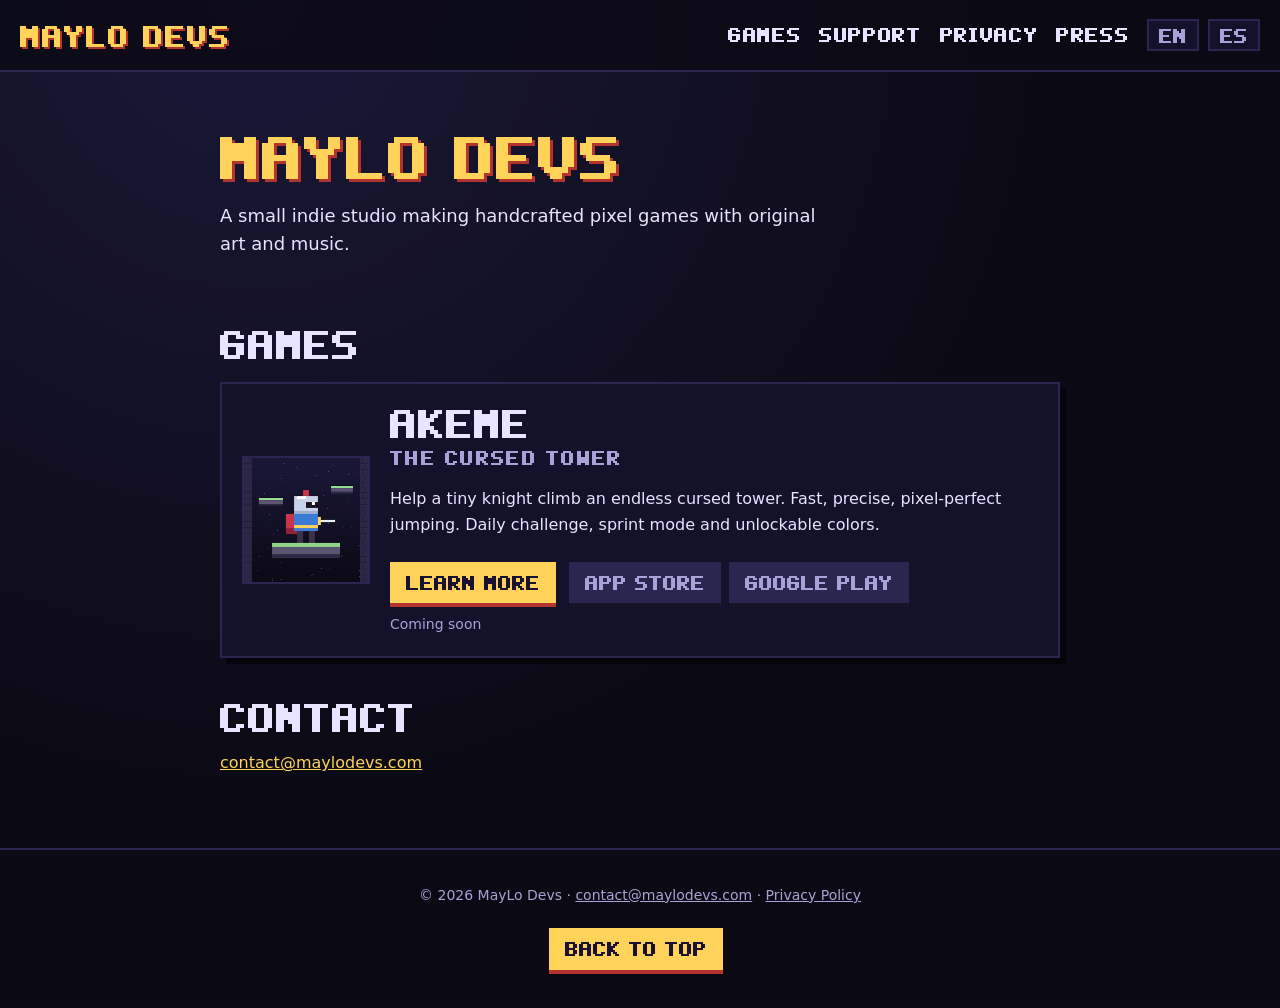
<file: index.html>
<!DOCTYPE html>
<html lang="en" class="l-en">
<head>
<meta charset="utf-8">
<meta name="viewport" content="width=device-width,initial-scale=1">
<title>MayLo Devs - Pixel games</title>
<meta name="description" content="MayLo Devs is a small indie studio making handcrafted pixel games.">
<meta property="og:title" content="MayLo Devs - Pixel games">
<meta property="og:description" content="MayLo Devs is a small indie studio making handcrafted pixel games.">
<meta property="og:type" content="website">
<meta property="og:image" content="https://maylodevs.com/assets/img/akeme-icon.png">
<meta name="twitter:card" content="summary">
<link rel="icon" type="image/png" href="assets/img/favicon.png">
<link rel="stylesheet" href="assets/style.css">
<script>(function(){var d=document.documentElement,l='en';try{l=localStorage.getItem('lang')||((navigator.language||'en').slice(0,2)==='es'?'es':'en')}catch(e){}d.className='l-'+l;window.setLang=function(x){d.className='l-'+x;try{localStorage.setItem('lang',x)}catch(e){}}})();</script>
</head>
<body id="top">
<header>
<a class="logo px" href="index.html">MayLo Devs</a>
<nav class="px">
<a href="index.html#games"><span class="en">Games</span><span class="es">Juegos</span></a>
<a href="support/index.html"><span class="en">Support</span><span class="es">Soporte</span></a>
<a href="privacy/index.html"><span class="en">Privacy</span><span class="es">Privacidad</span></a>
<a href="press/index.html"><span class="en">Press</span><span class="es">Prensa</span></a>
<span class="lang"><button onclick="setLang('en')">EN</button> <button onclick="setLang('es')">ES</button></span>
</nav>
</header>
<main>
<section class="hero">
<h1>MayLo Devs</h1>
<p class="en">A small indie studio making handcrafted pixel games with original art and music.</p>
<p class="es">Un pequeño estudio independiente que crea juegos pixel hechos a mano, con arte y música originales.</p>
</section>
<h2 id="games"><span class="en">Games</span><span class="es">Juegos</span></h2>
<div class="card">
<img src="assets/img/akeme-icon.png" alt="Akeme app icon">
<div class="body">
<h2>Akeme</h2>
<div class="sub">The Cursed Tower</div>
<p class="en">Help a tiny knight climb an endless cursed tower. Fast, precise, pixel-perfect jumping. Daily challenge, sprint mode and unlockable colors.</p>
<p class="es">Ayuda a un pequeño caballero a escalar una torre maldita sin fin. Saltos rápidos y precisos. Reto diario, modo sprint y colores desbloqueables.</p>
<a class="btn" href="akeme/index.html"><span class="en">Learn more</span><span class="es">Ver más</span></a>
<!-- STORE-LINKS: cuando la app esté publicada, cambia cada <span class="btn off"> por <a class="btn" href="ENLACE-DE-LA-TIENDA"> -->
<span class="btn off">App Store</span><span class="btn off">Google Play</span>
<p class="soon en">Coming soon</p><p class="soon es">Próximamente</p>
</div>
</div>
<h2><span class="en">Contact</span><span class="es">Contacto</span></h2>
<p><a href="mailto:contact@maylodevs.com">contact@maylodevs.com</a></p>
</main>
<footer>
<p>&copy; 2026 MayLo Devs &middot; <a href="mailto:contact@maylodevs.com">contact@maylodevs.com</a> &middot; <a href="privacy/index.html"><span class="en">Privacy Policy</span><span class="es">Política de privacidad</span></a></p>
<p><a class="btn" href="#top"><span class="en">Back to top</span><span class="es">Ir al inicio</span></a></p>
</footer>
<a id="totop" class="totop px" href="#top" aria-label="Back to top"><span class="en">Top</span><span class="es">Inicio</span></a>
<script>(function(){var b=document.getElementById('totop');function f(){b.style.display=(window.pageYOffset>400)?'block':'none'}window.addEventListener('scroll',f,{passive:true});f();})();</script>
</body>
</html>
</file>
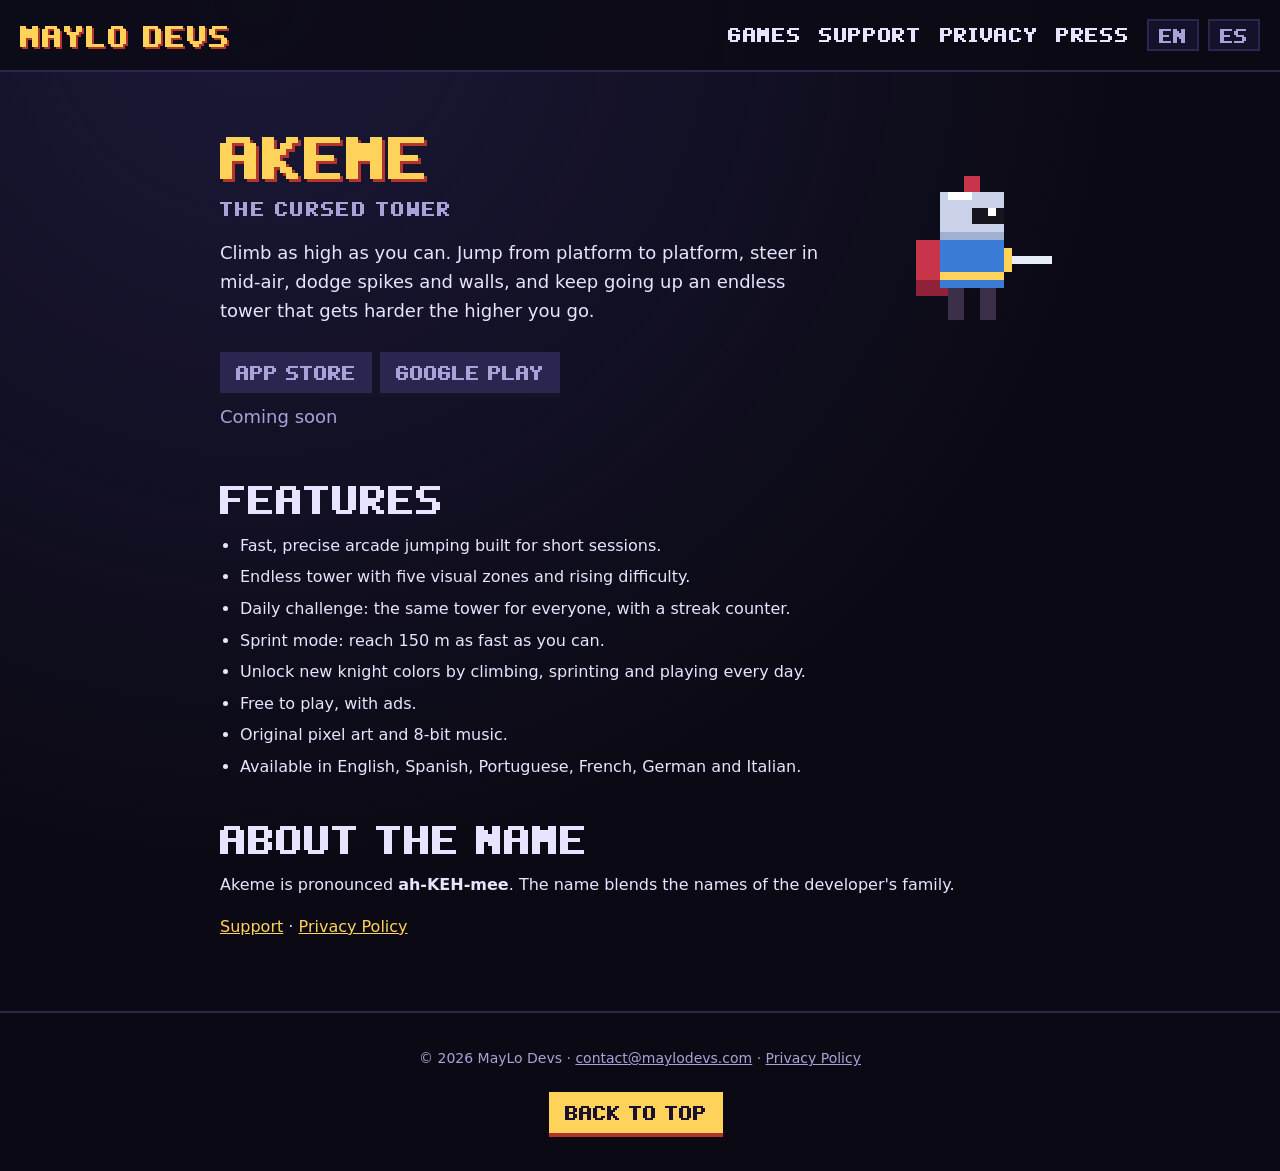
<file: akeme/index.html>
<!DOCTYPE html>
<html lang="en" class="l-en">
<head>
<meta charset="utf-8">
<meta name="viewport" content="width=device-width,initial-scale=1">
<title>Akeme: The Cursed Tower - MayLo Devs</title>
<meta name="description" content="Akeme: The Cursed Tower is a fast pixel-art arcade climbing game for iOS and Android.">
<meta property="og:title" content="Akeme: The Cursed Tower - MayLo Devs">
<meta property="og:description" content="Akeme: The Cursed Tower is a fast pixel-art arcade climbing game for iOS and Android.">
<meta property="og:type" content="website">
<meta property="og:image" content="https://maylodevs.com/assets/img/akeme-icon.png">
<meta name="twitter:card" content="summary">
<link rel="icon" type="image/png" href="../assets/img/favicon.png">
<link rel="stylesheet" href="../assets/style.css">
<script>(function(){var d=document.documentElement,l='en';try{l=localStorage.getItem('lang')||((navigator.language||'en').slice(0,2)==='es'?'es':'en')}catch(e){}d.className='l-'+l;window.setLang=function(x){d.className='l-'+x;try{localStorage.setItem('lang',x)}catch(e){}}})();</script>
</head>
<body id="top">
<header>
<a class="logo px" href="../index.html">MayLo Devs</a>
<nav class="px">
<a href="../index.html#games"><span class="en">Games</span><span class="es">Juegos</span></a>
<a href="../support/index.html"><span class="en">Support</span><span class="es">Soporte</span></a>
<a href="../privacy/index.html"><span class="en">Privacy</span><span class="es">Privacidad</span></a>
<a href="../press/index.html"><span class="en">Press</span><span class="es">Prensa</span></a>
<span class="lang"><button onclick="setLang('en')">EN</button> <button onclick="setLang('es')">ES</button></span>
</nav>
</header>
<main>
<section class="hero">
<img class="knight" src="../assets/img/akeme-knight.png" alt="Akeme, the tiny knight" width="176" height="192">
<h1>Akeme</h1>
<div class="sub">The Cursed Tower</div>
<p class="en">Climb as high as you can. Jump from platform to platform, steer in mid-air, dodge spikes and walls, and keep going up an endless tower that gets harder the higher you go.</p>
<p class="es">Sube lo más alto que puedas. Salta de plataforma en plataforma, controla tu trayectoria en el aire, esquiva pinchos y muros y sigue subiendo por una torre infinita que se vuelve más difícil cuanto más alto llegas.</p>
<!-- STORE-LINKS: cuando la app esté publicada, cambia cada <span class="btn off"> por <a class="btn" href="ENLACE-DE-LA-TIENDA"> -->
<span class="btn off">App Store</span><span class="btn off">Google Play</span>
<p class="soon en">Coming soon</p><p class="soon es">Próximamente</p>
</section>
<h2><span class="en">Features</span><span class="es">Características</span></h2>
<ul class="feat en">
<li>Fast, precise arcade jumping built for short sessions.</li>
<li>Endless tower with five visual zones and rising difficulty.</li>
<li>Daily challenge: the same tower for everyone, with a streak counter.</li>
<li>Sprint mode: reach 150 m as fast as you can.</li>
<li>Unlock new knight colors by climbing, sprinting and playing every day.</li>
<li>Free to play, with ads.</li>
<li>Original pixel art and 8-bit music.</li>
<li>Available in English, Spanish, Portuguese, French, German and Italian.</li>
</ul>
<ul class="feat es">
<li>Saltos arcade rápidos y precisos, pensados para partidas cortas.</li>
<li>Torre infinita con cinco zonas visuales y dificultad creciente.</li>
<li>Reto diario: la misma torre para todos, con contador de racha.</li>
<li>Modo sprint: llega a 150 m lo más rápido posible.</li>
<li>Desbloquea nuevos colores del caballero subiendo, haciendo sprints y jugando cada día.</li>
<li>Gratis, con anuncios.</li>
<li>Arte pixel y música 8 bits originales.</li>
<li>Disponible en inglés, español, portugués, francés, alemán e italiano.</li>
</ul>
<h2><span class="en">About the name</span><span class="es">Sobre el nombre</span></h2>
<p class="en">Akeme is pronounced <b>ah-KEH-mee</b>. The name blends the names of the developer's family.</p>
<p class="es">Akeme se pronuncia <b>a-KE-mi</b>. El nombre mezcla los nombres de la familia de quien lo desarrolla.</p>
<p><a href="../support/index.html"><span class="en">Support</span><span class="es">Soporte</span></a> &middot; <a href="../privacy/index.html"><span class="en">Privacy Policy</span><span class="es">Política de privacidad</span></a></p>
</main>
<footer>
<p>&copy; 2026 MayLo Devs &middot; <a href="mailto:contact@maylodevs.com">contact@maylodevs.com</a> &middot; <a href="../privacy/index.html"><span class="en">Privacy Policy</span><span class="es">Política de privacidad</span></a></p>
<p><a class="btn" href="#top"><span class="en">Back to top</span><span class="es">Ir al inicio</span></a></p>
</footer>
<a id="totop" class="totop px" href="#top" aria-label="Back to top"><span class="en">Top</span><span class="es">Inicio</span></a>
<script>(function(){var b=document.getElementById('totop');function f(){b.style.display=(window.pageYOffset>400)?'block':'none'}window.addEventListener('scroll',f,{passive:true});f();})();</script>
</body>
</html>
</file>
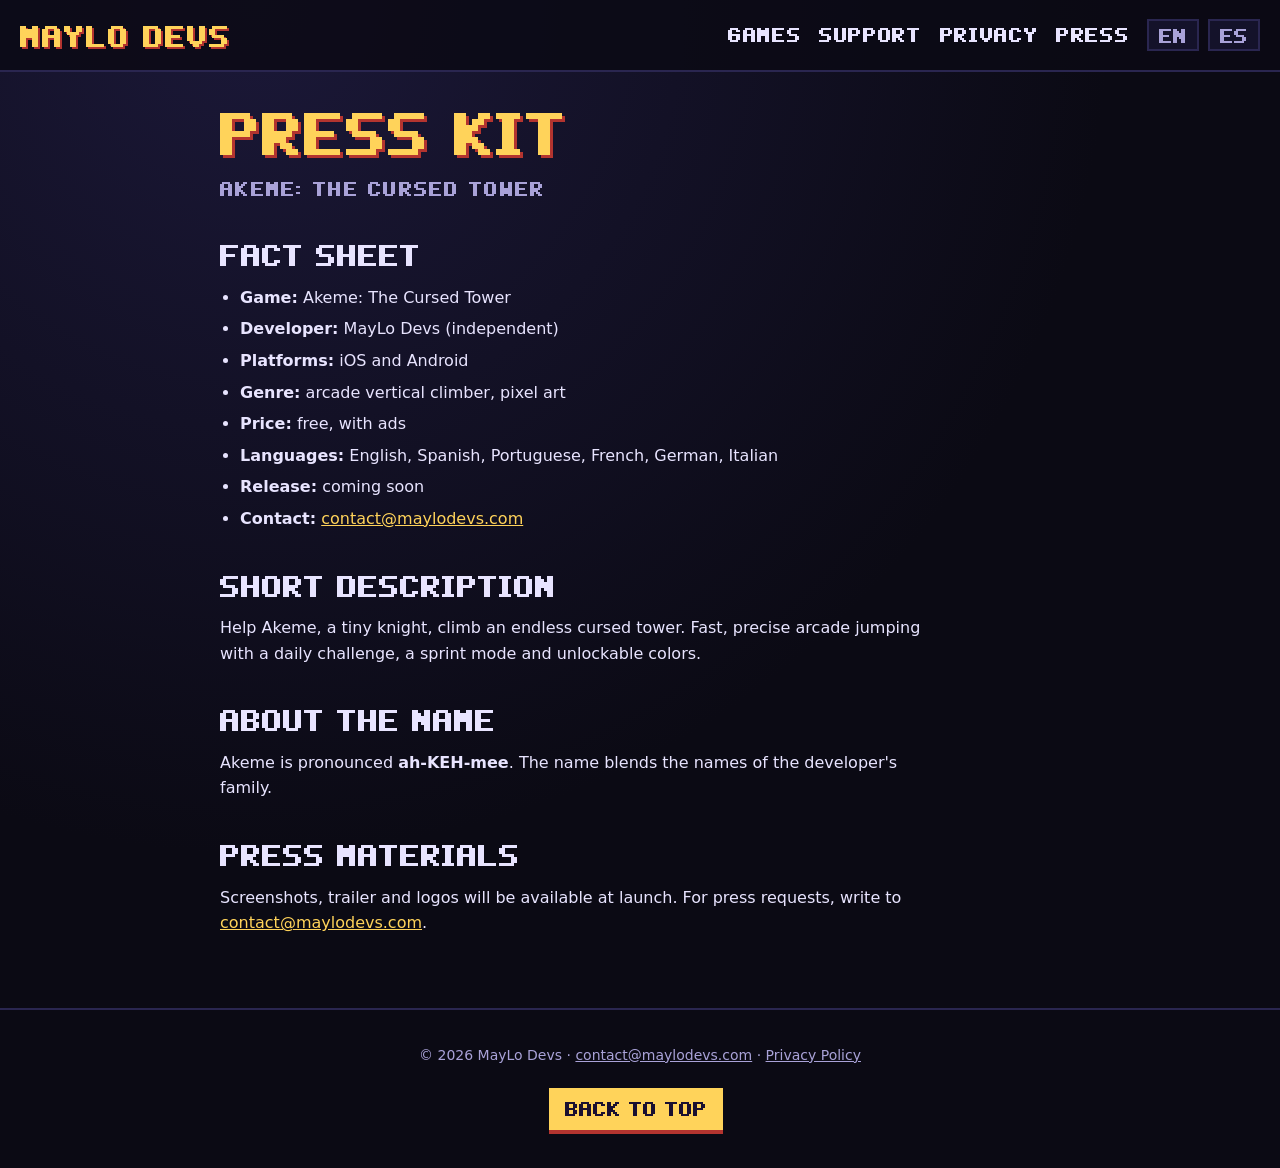
<file: press/index.html>
<!DOCTYPE html>
<html lang="en" class="l-en">
<head>
<meta charset="utf-8">
<meta name="viewport" content="width=device-width,initial-scale=1">
<title>Press kit - Akeme - MayLo Devs</title>
<meta name="description" content="Press kit and fact sheet for Akeme: The Cursed Tower by MayLo Devs.">
<meta property="og:title" content="Press kit - Akeme - MayLo Devs">
<meta property="og:description" content="Press kit and fact sheet for Akeme: The Cursed Tower by MayLo Devs.">
<meta property="og:type" content="website">
<meta property="og:image" content="https://maylodevs.com/assets/img/akeme-icon.png">
<meta name="twitter:card" content="summary">
<link rel="icon" type="image/png" href="../assets/img/favicon.png">
<link rel="stylesheet" href="../assets/style.css">
<script>(function(){var d=document.documentElement,l='en';try{l=localStorage.getItem('lang')||((navigator.language||'en').slice(0,2)==='es'?'es':'en')}catch(e){}d.className='l-'+l;window.setLang=function(x){d.className='l-'+x;try{localStorage.setItem('lang',x)}catch(e){}}})();</script>
</head>
<body id="top">
<header>
<a class="logo px" href="../index.html">MayLo Devs</a>
<nav class="px">
<a href="../index.html#games"><span class="en">Games</span><span class="es">Juegos</span></a>
<a href="../support/index.html"><span class="en">Support</span><span class="es">Soporte</span></a>
<a href="../privacy/index.html"><span class="en">Privacy</span><span class="es">Privacidad</span></a>
<a href="../press/index.html"><span class="en">Press</span><span class="es">Prensa</span></a>
<span class="lang"><button onclick="setLang('en')">EN</button> <button onclick="setLang('es')">ES</button></span>
</nav>
</header>
<main>
<div class="legal">
<h1><span class="en">Press kit</span><span class="es">Kit de prensa</span></h1>
<p class="sub">Akeme: The Cursed Tower</p>
<div class="en">
<h2>Fact sheet</h2>
<ul class="feat">
<li><b>Game:</b> Akeme: The Cursed Tower</li>
<li><b>Developer:</b> MayLo Devs (independent)</li>
<li><b>Platforms:</b> iOS and Android</li>
<li><b>Genre:</b> arcade vertical climber, pixel art</li>
<li><b>Price:</b> free, with ads</li>
<li><b>Languages:</b> English, Spanish, Portuguese, French, German, Italian</li>
<li><b>Release:</b> coming soon</li>
<li><b>Contact:</b> <a href="mailto:contact@maylodevs.com">contact@maylodevs.com</a></li>
</ul>
<h2>Short description</h2>
<p>Help Akeme, a tiny knight, climb an endless cursed tower. Fast, precise arcade jumping with a daily challenge, a sprint mode and unlockable colors.</p>
<h2>About the name</h2>
<p>Akeme is pronounced <b>ah-KEH-mee</b>. The name blends the names of the developer's family.</p>
</div>
<div class="es">
<h2>Ficha técnica</h2>
<ul class="feat">
<li><b>Juego:</b> Akeme: The Cursed Tower</li>
<li><b>Desarrollo:</b> MayLo Devs (independiente)</li>
<li><b>Plataformas:</b> iOS y Android</li>
<li><b>Género:</b> arcade de escalada vertical, pixel art</li>
<li><b>Precio:</b> gratis, con anuncios</li>
<li><b>Idiomas:</b> inglés, español, portugués, francés, alemán e italiano</li>
<li><b>Lanzamiento:</b> próximamente</li>
<li><b>Contacto:</b> <a href="mailto:contact@maylodevs.com">contact@maylodevs.com</a></li>
</ul>
<h2>Descripción corta</h2>
<p>Ayuda a Akeme, un pequeño caballero, a escalar una torre maldita sin fin. Saltos arcade rápidos y precisos, con reto diario, modo sprint y colores desbloqueables.</p>
<h2>Sobre el nombre</h2>
<p>Akeme se pronuncia <b>a-KE-mi</b>. El nombre mezcla los nombres de la familia de quien lo desarrolla.</p>
</div>
<h2><span class="en">Press materials</span><span class="es">Material de prensa</span></h2>
<p class="en">Screenshots, trailer and logos will be available at launch. For press requests, write to <a href="mailto:contact@maylodevs.com">contact@maylodevs.com</a>.</p>
<p class="es">Las capturas, el tráiler y los logotipos estarán disponibles en el lanzamiento. Para solicitudes de prensa, escribe a <a href="mailto:contact@maylodevs.com">contact@maylodevs.com</a>.</p>
</div>
</main>
<footer>
<p>&copy; 2026 MayLo Devs &middot; <a href="mailto:contact@maylodevs.com">contact@maylodevs.com</a> &middot; <a href="../privacy/index.html"><span class="en">Privacy Policy</span><span class="es">Política de privacidad</span></a></p>
<p><a class="btn" href="#top"><span class="en">Back to top</span><span class="es">Ir al inicio</span></a></p>
</footer>
<a id="totop" class="totop px" href="#top" aria-label="Back to top"><span class="en">Top</span><span class="es">Inicio</span></a>
<script>(function(){var b=document.getElementById('totop');function f(){b.style.display=(window.pageYOffset>400)?'block':'none'}window.addEventListener('scroll',f,{passive:true});f();})();</script>
</body>
</html>
</file>
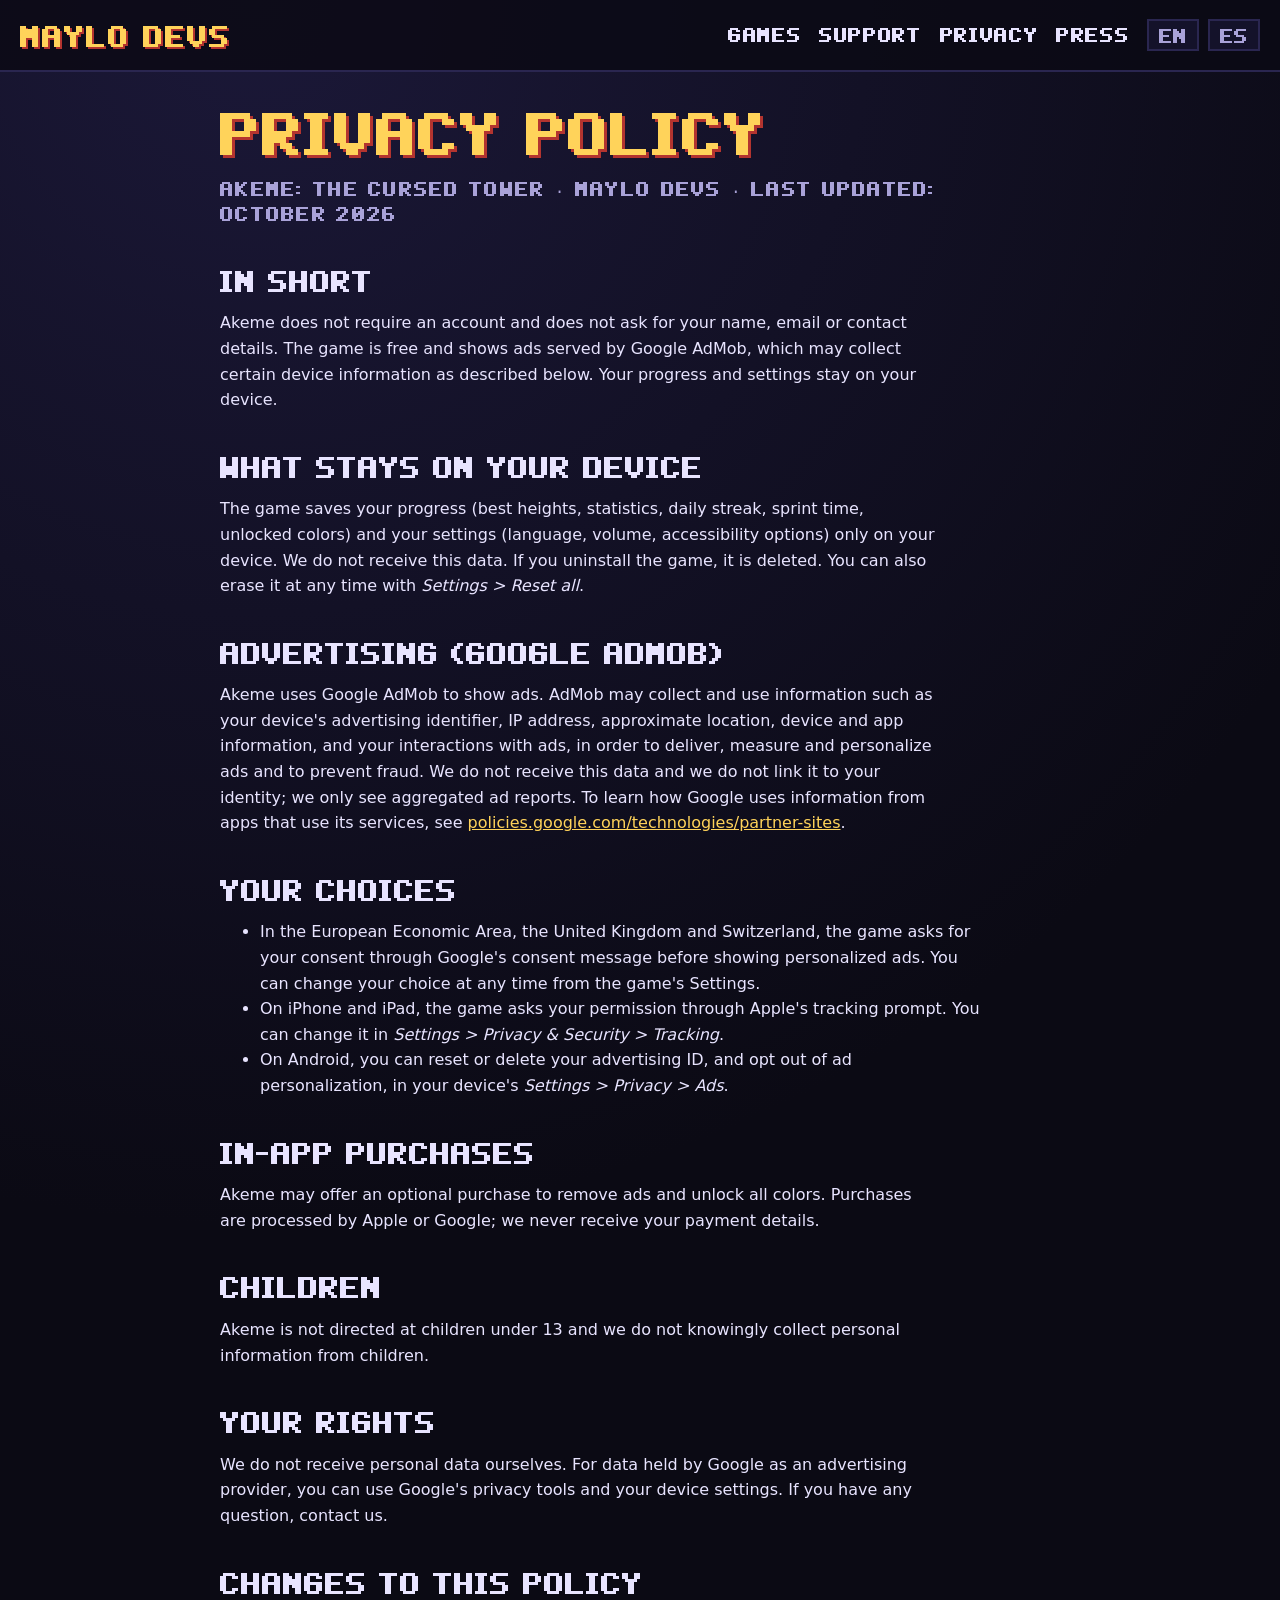
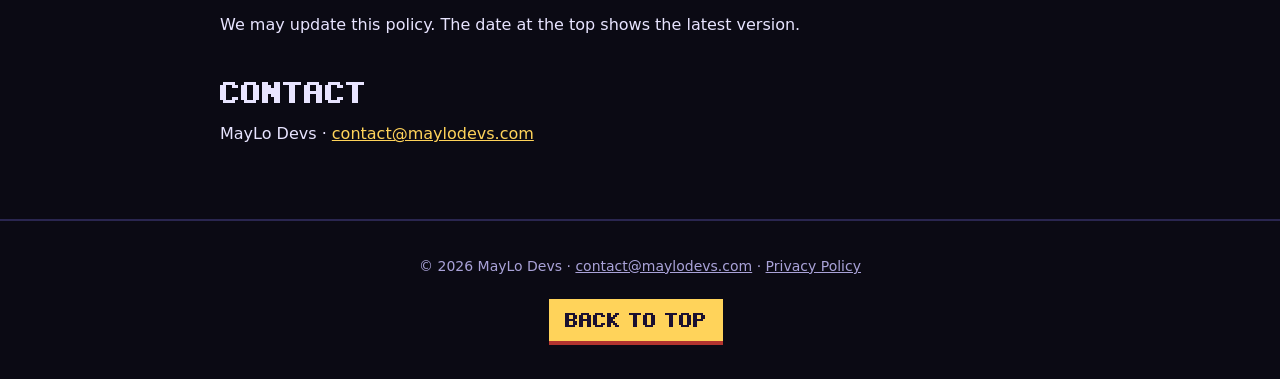
<file: privacy/index.html>
<!DOCTYPE html>
<html lang="en" class="l-en">
<head>
<meta charset="utf-8">
<meta name="viewport" content="width=device-width,initial-scale=1">
<title>Privacy Policy - Akeme - MayLo Devs</title>
<meta name="description" content="Privacy policy for Akeme: The Cursed Tower by MayLo Devs.">
<meta property="og:title" content="Privacy Policy - Akeme - MayLo Devs">
<meta property="og:description" content="Privacy policy for Akeme: The Cursed Tower by MayLo Devs.">
<meta property="og:type" content="website">
<meta property="og:image" content="https://maylodevs.com/assets/img/akeme-icon.png">
<meta name="twitter:card" content="summary">
<link rel="icon" type="image/png" href="../assets/img/favicon.png">
<link rel="stylesheet" href="../assets/style.css">
<script>(function(){var d=document.documentElement,l='en';try{l=localStorage.getItem('lang')||((navigator.language||'en').slice(0,2)==='es'?'es':'en')}catch(e){}d.className='l-'+l;window.setLang=function(x){d.className='l-'+x;try{localStorage.setItem('lang',x)}catch(e){}}})();</script>
</head>
<body id="top">
<header>
<a class="logo px" href="../index.html">MayLo Devs</a>
<nav class="px">
<a href="../index.html#games"><span class="en">Games</span><span class="es">Juegos</span></a>
<a href="../support/index.html"><span class="en">Support</span><span class="es">Soporte</span></a>
<a href="../privacy/index.html"><span class="en">Privacy</span><span class="es">Privacidad</span></a>
<a href="../press/index.html"><span class="en">Press</span><span class="es">Prensa</span></a>
<span class="lang"><button onclick="setLang('en')">EN</button> <button onclick="setLang('es')">ES</button></span>
</nav>
</header>
<main>
<div class="legal">
<h1><span class="en">Privacy Policy</span><span class="es">Política de privacidad</span></h1>
<p class="sub">Akeme: The Cursed Tower &middot; MayLo Devs &middot; <span class="en">Last updated: October 2026</span><span class="es">Última actualización: octubre de 2026</span></p>
<div class="en">
<h2>In short</h2>
<p>Akeme does not require an account and does not ask for your name, email or contact details. The game is free and shows ads served by Google AdMob, which may collect certain device information as described below. Your progress and settings stay on your device.</p>
<h2>What stays on your device</h2>
<p>The game saves your progress (best heights, statistics, daily streak, sprint time, unlocked colors) and your settings (language, volume, accessibility options) only on your device. We do not receive this data. If you uninstall the game, it is deleted. You can also erase it at any time with <i>Settings &gt; Reset all</i>.</p>
<h2>Advertising (Google AdMob)</h2>
<p>Akeme uses Google AdMob to show ads. AdMob may collect and use information such as your device's advertising identifier, IP address, approximate location, device and app information, and your interactions with ads, in order to deliver, measure and personalize ads and to prevent fraud. We do not receive this data and we do not link it to your identity; we only see aggregated ad reports. To learn how Google uses information from apps that use its services, see <a href="https://policies.google.com/technologies/partner-sites">policies.google.com/technologies/partner-sites</a>.</p>
<h2>Your choices</h2>
<ul>
<li>In the European Economic Area, the United Kingdom and Switzerland, the game asks for your consent through Google's consent message before showing personalized ads. You can change your choice at any time from the game's Settings.</li>
<li>On iPhone and iPad, the game asks your permission through Apple's tracking prompt. You can change it in <i>Settings &gt; Privacy &amp; Security &gt; Tracking</i>.</li>
<li>On Android, you can reset or delete your advertising ID, and opt out of ad personalization, in your device's <i>Settings &gt; Privacy &gt; Ads</i>.</li>
</ul>
<h2>In-app purchases</h2>
<p>Akeme may offer an optional purchase to remove ads and unlock all colors. Purchases are processed by Apple or Google; we never receive your payment details.</p>
<h2>Children</h2>
<p>Akeme is not directed at children under 13 and we do not knowingly collect personal information from children.</p>
<h2>Your rights</h2>
<p>We do not receive personal data ourselves. For data held by Google as an advertising provider, you can use Google's privacy tools and your device settings. If you have any question, contact us.</p>
<h2>Changes to this policy</h2>
<p>We may update this policy. The date at the top shows the latest version.</p>
<h2>Contact</h2>
<p>MayLo Devs &middot; <a href="mailto:contact@maylodevs.com">contact@maylodevs.com</a></p>
</div>
<div class="es">
<h2>En resumen</h2>
<p>Akeme no requiere cuenta y no te pide tu nombre, correo ni datos de contacto. El juego es gratuito y muestra anuncios de Google AdMob, que puede recopilar cierta información del dispositivo como se describe abajo. Tu progreso y tus ajustes se quedan en tu dispositivo.</p>
<h2>Qué se queda en tu dispositivo</h2>
<p>El juego guarda tu progreso (mejores alturas, estadísticas, racha diaria, tiempo del sprint, colores desbloqueados) y tus ajustes (idioma, volumen, opciones de accesibilidad) solo en tu dispositivo. Nosotros no recibimos estos datos. Si desinstalas el juego, se borran. También puedes borrarlos cuando quieras con <i>Ajustes &gt; Borrar todo</i>.</p>
<h2>Publicidad (Google AdMob)</h2>
<p>Akeme usa Google AdMob para mostrar anuncios. AdMob puede recopilar y usar información como el identificador de publicidad de tu dispositivo, la dirección IP, la ubicación aproximada, información del dispositivo y de la app, y tus interacciones con los anuncios, para entregar, medir y personalizar anuncios y prevenir el fraude. Nosotros no recibimos estos datos ni los vinculamos con tu identidad; solo vemos informes de anuncios agregados. Para saber cómo usa Google la información de las apps que utilizan sus servicios, consulta <a href="https://policies.google.com/technologies/partner-sites">policies.google.com/technologies/partner-sites</a>.</p>
<h2>Tus opciones</h2>
<ul>
<li>En el Espacio Económico Europeo, el Reino Unido y Suiza, el juego pide tu consentimiento mediante el mensaje de Google antes de mostrar anuncios personalizados. Puedes cambiar tu elección cuando quieras desde los Ajustes del juego.</li>
<li>En iPhone y iPad, el juego pide tu permiso mediante el aviso de seguimiento de Apple. Puedes cambiarlo en <i>Ajustes &gt; Privacidad y seguridad &gt; Rastreo</i>.</li>
<li>En Android, puedes restablecer o eliminar tu ID de publicidad y desactivar la personalización de anuncios en <i>Ajustes &gt; Privacidad &gt; Anuncios</i> de tu dispositivo.</li>
</ul>
<h2>Compras dentro de la aplicación</h2>
<p>Akeme puede ofrecer una compra opcional para quitar los anuncios y desbloquear todos los colores. Las compras las procesan Apple o Google; nosotros nunca recibimos tus datos de pago.</p>
<h2>Menores</h2>
<p>Akeme no está dirigido a menores de 13 años y no recopilamos información personal de menores de forma consciente.</p>
<h2>Tus derechos</h2>
<p>Nosotros no recibimos datos personales. Para los datos que Google tiene como proveedor de publicidad, puedes usar las herramientas de privacidad de Google y los ajustes de tu dispositivo. Si tienes alguna duda, escríbenos.</p>
<h2>Cambios en esta política</h2>
<p>Podemos actualizar esta política. La fecha de arriba indica la versión más reciente.</p>
<h2>Contacto</h2>
<p>MayLo Devs &middot; <a href="mailto:contact@maylodevs.com">contact@maylodevs.com</a></p>
</div>
</div>
</main>
<footer>
<p>&copy; 2026 MayLo Devs &middot; <a href="mailto:contact@maylodevs.com">contact@maylodevs.com</a> &middot; <a href="../privacy/index.html"><span class="en">Privacy Policy</span><span class="es">Política de privacidad</span></a></p>
<p><a class="btn" href="#top"><span class="en">Back to top</span><span class="es">Ir al inicio</span></a></p>
</footer>
<a id="totop" class="totop px" href="#top" aria-label="Back to top"><span class="en">Top</span><span class="es">Inicio</span></a>
<script>(function(){var b=document.getElementById('totop');function f(){b.style.display=(window.pageYOffset>400)?'block':'none'}window.addEventListener('scroll',f,{passive:true});f();})();</script>
</body>
</html>
</file>
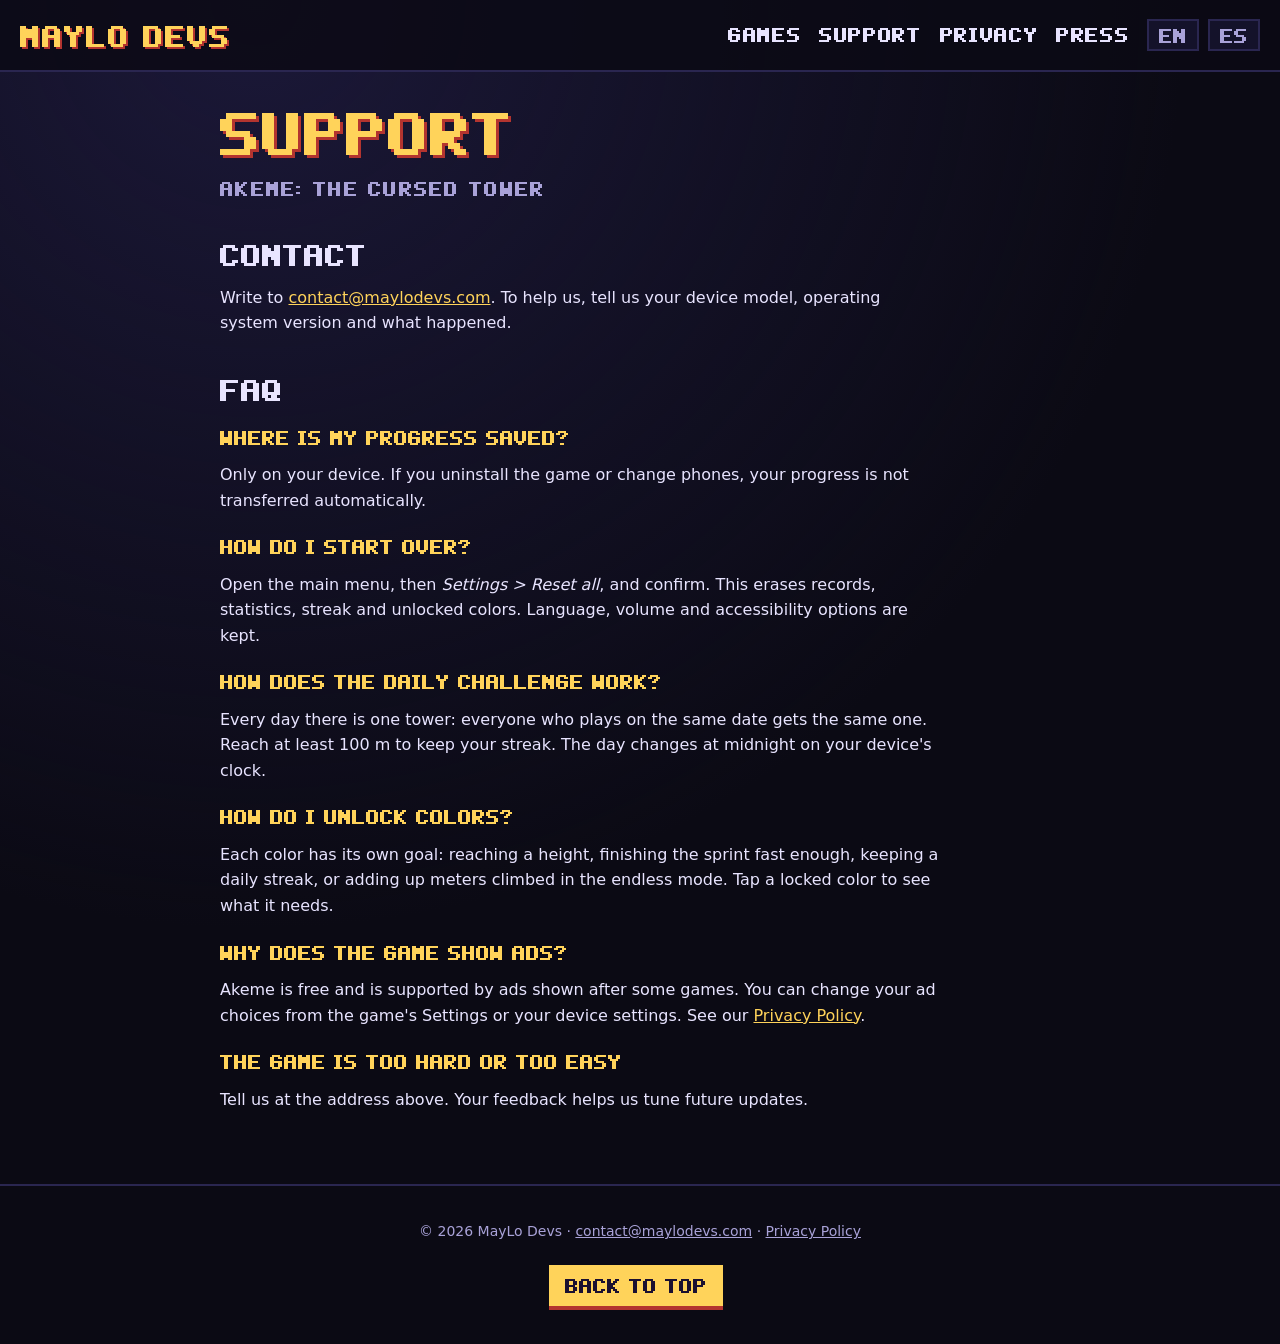
<file: support/index.html>
<!DOCTYPE html>
<html lang="en" class="l-en">
<head>
<meta charset="utf-8">
<meta name="viewport" content="width=device-width,initial-scale=1">
<title>Support - Akeme - MayLo Devs</title>
<meta name="description" content="Support and frequently asked questions for Akeme: The Cursed Tower.">
<meta property="og:title" content="Support - Akeme - MayLo Devs">
<meta property="og:description" content="Support and frequently asked questions for Akeme: The Cursed Tower.">
<meta property="og:type" content="website">
<meta property="og:image" content="https://maylodevs.com/assets/img/akeme-icon.png">
<meta name="twitter:card" content="summary">
<link rel="icon" type="image/png" href="../assets/img/favicon.png">
<link rel="stylesheet" href="../assets/style.css">
<script>(function(){var d=document.documentElement,l='en';try{l=localStorage.getItem('lang')||((navigator.language||'en').slice(0,2)==='es'?'es':'en')}catch(e){}d.className='l-'+l;window.setLang=function(x){d.className='l-'+x;try{localStorage.setItem('lang',x)}catch(e){}}})();</script>
</head>
<body id="top">
<header>
<a class="logo px" href="../index.html">MayLo Devs</a>
<nav class="px">
<a href="../index.html#games"><span class="en">Games</span><span class="es">Juegos</span></a>
<a href="../support/index.html"><span class="en">Support</span><span class="es">Soporte</span></a>
<a href="../privacy/index.html"><span class="en">Privacy</span><span class="es">Privacidad</span></a>
<a href="../press/index.html"><span class="en">Press</span><span class="es">Prensa</span></a>
<span class="lang"><button onclick="setLang('en')">EN</button> <button onclick="setLang('es')">ES</button></span>
</nav>
</header>
<main>
<div class="legal">
<h1><span class="en">Support</span><span class="es">Soporte</span></h1>
<p class="sub">Akeme: The Cursed Tower</p>
<div class="en">
<h2>Contact</h2>
<p>Write to <a href="mailto:contact@maylodevs.com">contact@maylodevs.com</a>. To help us, tell us your device model, operating system version and what happened.</p>
<h2>FAQ</h2>
<h3>Where is my progress saved?</h3>
<p>Only on your device. If you uninstall the game or change phones, your progress is not transferred automatically.</p>
<h3>How do I start over?</h3>
<p>Open the main menu, then <i>Settings &gt; Reset all</i>, and confirm. This erases records, statistics, streak and unlocked colors. Language, volume and accessibility options are kept.</p>
<h3>How does the daily challenge work?</h3>
<p>Every day there is one tower: everyone who plays on the same date gets the same one. Reach at least 100 m to keep your streak. The day changes at midnight on your device's clock.</p>
<h3>How do I unlock colors?</h3>
<p>Each color has its own goal: reaching a height, finishing the sprint fast enough, keeping a daily streak, or adding up meters climbed in the endless mode. Tap a locked color to see what it needs.</p>
<h3>Why does the game show ads?</h3>
<p>Akeme is free and is supported by ads shown after some games. You can change your ad choices from the game's Settings or your device settings. See our <a href="../privacy/index.html">Privacy Policy</a>.</p>
<h3>The game is too hard or too easy</h3>
<p>Tell us at the address above. Your feedback helps us tune future updates.</p>
</div>
<div class="es">
<h2>Contacto</h2>
<p>Escribe a <a href="mailto:contact@maylodevs.com">contact@maylodevs.com</a>. Para ayudarte mejor, indícanos el modelo de tu dispositivo, la versión del sistema operativo y qué ocurrió.</p>
<h2>Preguntas frecuentes</h2>
<h3>¿Dónde se guarda mi progreso?</h3>
<p>Solo en tu dispositivo. Si desinstalas el juego o cambias de teléfono, tu progreso no se transfiere automáticamente.</p>
<h3>¿Cómo empiezo de cero?</h3>
<p>Abre el menú principal, luego <i>Ajustes &gt; Borrar todo</i> y confirma. Se borran récords, estadísticas, racha y colores desbloqueados. Se conservan el idioma, el volumen y las opciones de accesibilidad.</p>
<h3>¿Cómo funciona el reto diario?</h3>
<p>Cada día hay una torre: quien juega en la misma fecha tiene la misma. Llega al menos a 100 m para mantener tu racha. El día cambia a medianoche según el reloj de tu dispositivo.</p>
<h3>¿Cómo desbloqueo los colores?</h3>
<p>Cada color tiene su propia meta: llegar a cierta altura, terminar el sprint lo bastante rápido, mantener una racha diaria o sumar metros subidos en el modo infinito. Toca un color bloqueado para ver qué necesita.</p>
<h3>¿Por qué el juego muestra anuncios?</h3>
<p>Akeme es gratuito y se mantiene con anuncios que salen después de algunas partidas. Puedes cambiar tus opciones de anuncios en los Ajustes del juego o de tu dispositivo. Consulta nuestra <a href="../privacy/index.html">Política de privacidad</a>.</p>
<h3>El juego es muy difícil o muy fácil</h3>
<p>Cuéntanoslo en la dirección de arriba. Tus comentarios nos ayudan a ajustar futuras actualizaciones.</p>
</div>
</div>
</main>
<footer>
<p>&copy; 2026 MayLo Devs &middot; <a href="mailto:contact@maylodevs.com">contact@maylodevs.com</a> &middot; <a href="../privacy/index.html"><span class="en">Privacy Policy</span><span class="es">Política de privacidad</span></a></p>
<p><a class="btn" href="#top"><span class="en">Back to top</span><span class="es">Ir al inicio</span></a></p>
</footer>
<a id="totop" class="totop px" href="#top" aria-label="Back to top"><span class="en">Top</span><span class="es">Inicio</span></a>
<script>(function(){var b=document.getElementById('totop');function f(){b.style.display=(window.pageYOffset>400)?'block':'none'}window.addEventListener('scroll',f,{passive:true});f();})();</script>
</body>
</html>
</file>
<file: assets/style.css>
@font-face{font-family:"Arcade";src:url("fonts/game_font.ttf") format("truetype");font-display:swap}
:root{--bg:#0b0a14;--panel:#14122a;--line:#2a2650;--gold:#ffd35a;--red:#b3342f;--text:#e8e4ff;--muted:#a9a2d8}
*{box-sizing:border-box}
html{scroll-behavior:smooth;background:var(--bg);color:var(--text);font:16px/1.6 system-ui,-apple-system,"Segoe UI",Roboto,Helvetica,Arial,sans-serif;-webkit-text-size-adjust:100%}
body{margin:0;background:radial-gradient(circle at 20% 0,#1b1838 0,transparent 55%),var(--bg);min-height:100vh;display:flex;flex-direction:column}
a{color:var(--gold)}a:hover{color:#fff}
.px{font-family:"Arcade",monospace;text-transform:uppercase;letter-spacing:.04em}
header{display:flex;flex-wrap:wrap;align-items:center;gap:12px 24px;justify-content:space-between;padding:16px 20px;border-bottom:2px solid var(--line);background:rgba(11,10,20,.85)}
.logo{font-size:24px;color:var(--gold);text-decoration:none;text-shadow:2px 2px 0 var(--red)}
nav{display:flex;flex-wrap:wrap;gap:8px 18px;align-items:center}
nav a{font-size:16px;text-decoration:none;color:var(--text)}nav a:hover{color:var(--gold)}
.lang button{font-family:"Arcade",monospace;font-size:16px;background:var(--panel);color:var(--muted);border:2px solid var(--line);padding:2px 10px;cursor:pointer}
.lang button:hover{color:var(--gold);border-color:var(--gold)}
main{flex:1;width:100%;max-width:880px;margin:0 auto;padding:32px 20px 56px}
h1,h2,h3{font-family:"Arcade",monospace;text-transform:uppercase;font-weight:normal;line-height:1.15;margin:0 0 12px}
h1{font-size:48px;color:var(--gold);text-shadow:3px 3px 0 var(--red)}h2{font-size:32px;margin-top:40px;color:var(--text)}h3{font-size:16px;color:var(--gold);margin-top:24px}
.sub{font-family:"Arcade",monospace;font-size:16px;color:var(--muted);text-transform:uppercase;letter-spacing:.08em}
.hero{padding:24px 0 8px}.hero p{max-width:620px;font-size:18px}
.card{display:flex;flex-wrap:wrap;gap:20px;align-items:center;background:var(--panel);border:2px solid var(--line);box-shadow:6px 6px 0 #05040a;padding:20px;margin:20px 0}
.card img{width:128px;height:128px;image-rendering:pixelated;border:2px solid var(--line)}
.card .body{flex:1;min-width:220px}.card h2{margin:0 0 4px;font-size:32px}
.btn{display:inline-block;font-family:"Arcade",monospace;font-size:16px;text-transform:uppercase;text-decoration:none;color:#1a1030;background:var(--gold);padding:8px 16px;border-bottom:4px solid var(--red);margin:8px 8px 0 0}
.btn:hover{color:#1a1030;filter:brightness(1.1)}.btn.off{background:var(--line);color:var(--muted);border-bottom-color:#171428;cursor:default}
.knight{image-rendering:pixelated;float:right;margin:0 0 12px 20px;max-width:35%;height:auto}
ul.feat{padding-left:20px}ul.feat li{margin:6px 0}
.legal p,.legal li{max-width:720px}.legal h2{font-size:24px}
footer{border-top:2px solid var(--line);padding:20px;text-align:center;color:var(--muted);font-size:14px}
footer a{color:var(--muted)}
html.l-es .en{display:none!important}html.l-en .es{display:none!important}
@media(max-width:560px){h1{font-size:32px}h2{font-size:24px}.knight{float:none;display:block;margin:0 auto 12px}}
.soon{margin:6px 0 0;color:var(--muted);font-size:14px}
.totop{display:none;position:fixed;right:16px;bottom:16px;z-index:10;font-family:"Arcade",monospace;font-size:16px;text-transform:uppercase;text-decoration:none;color:#1a1030;background:var(--gold);padding:8px 14px 8px 12px;border-bottom:4px solid var(--red);box-shadow:3px 3px 0 #05040a}
.totop:hover{color:#1a1030;filter:brightness(1.1)}
.totop::before{content:"";display:inline-block;margin-right:8px;border:solid transparent;border-width:0 6px 8px;border-bottom-color:#1a1030}
html.l-es .totop .en,html.l-en .totop .es{display:none!important}
</file>
